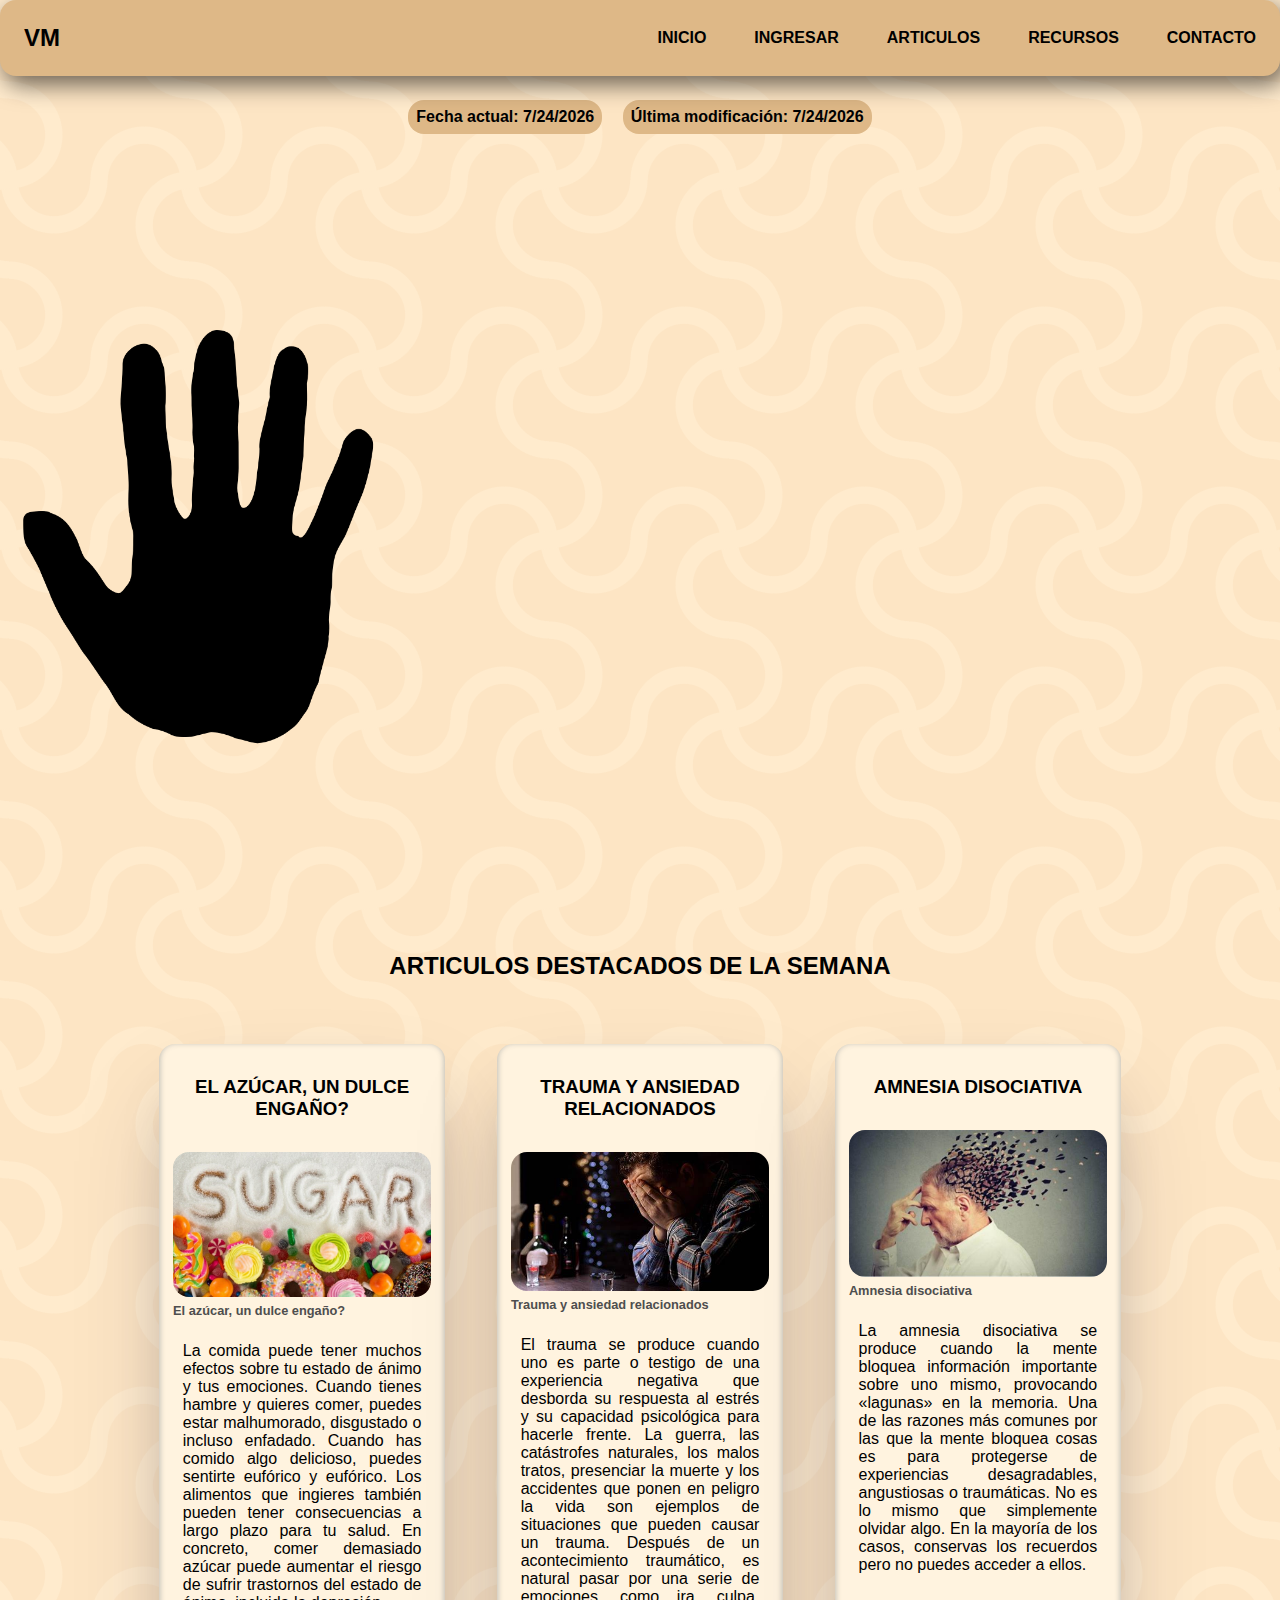
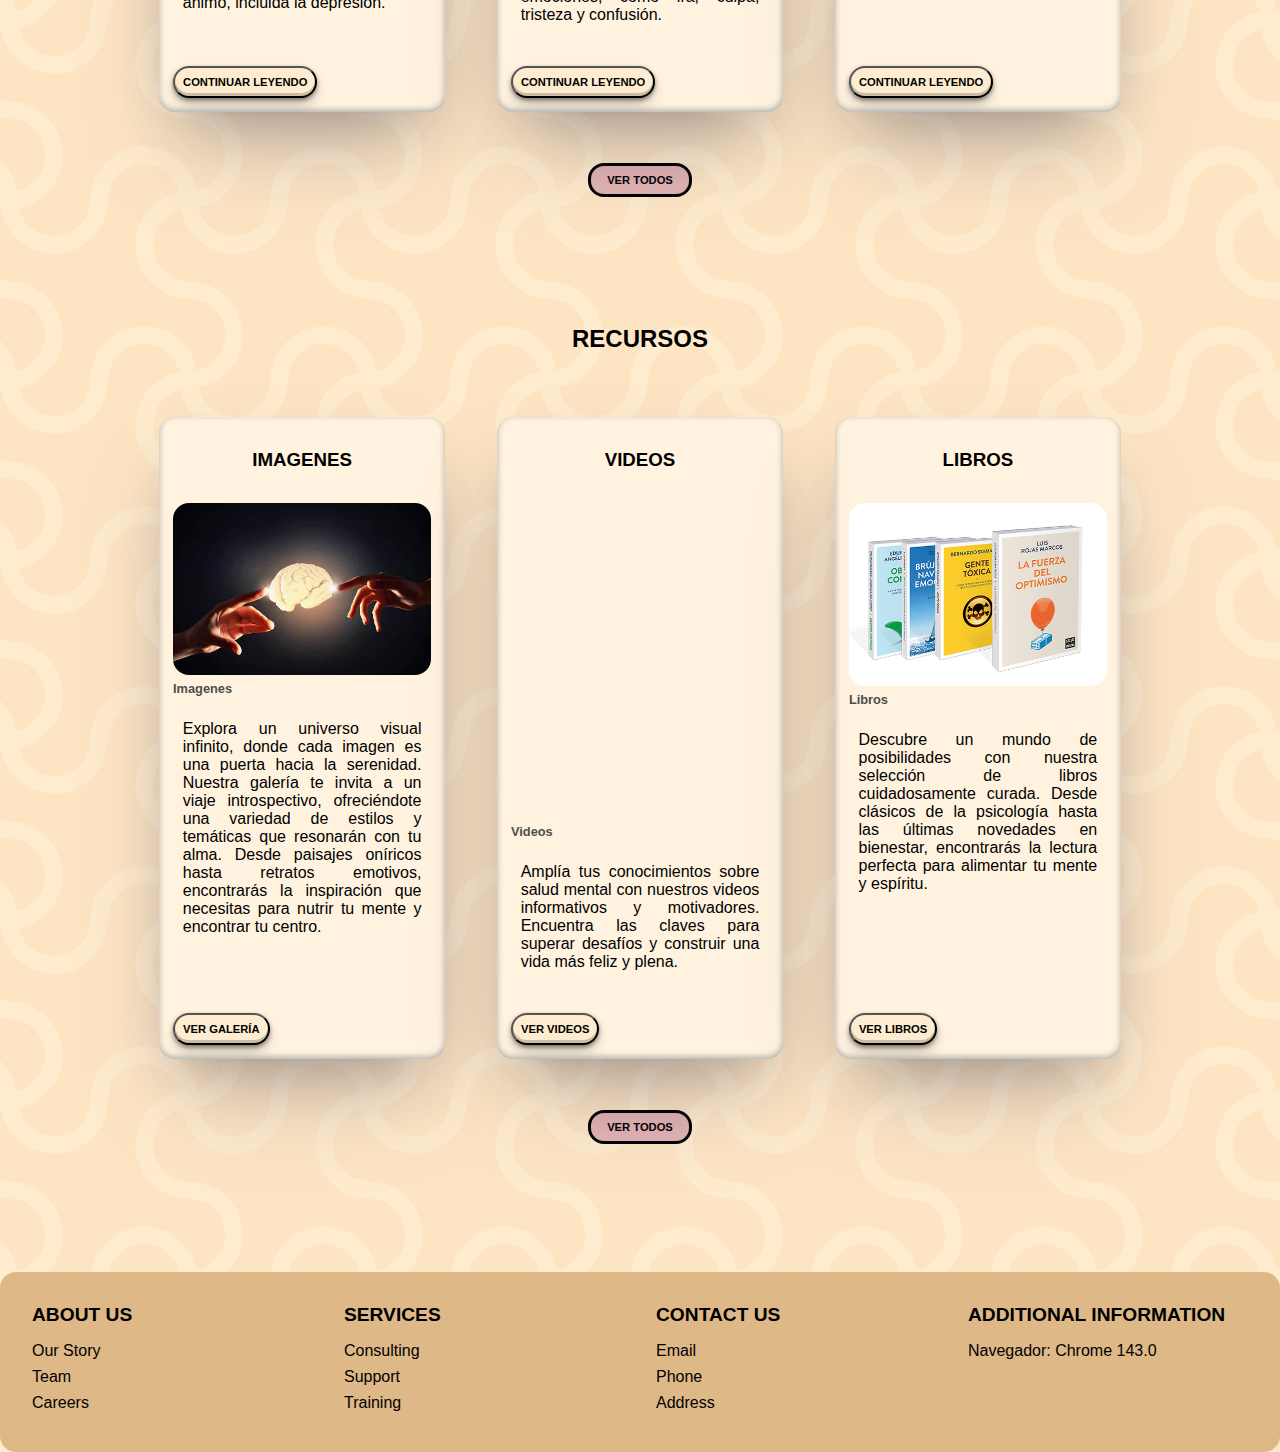
<file: index.html>
<!DOCTYPE html>
<html lang="en">
<head>
    <meta charset="UTF-8">
    <meta name="viewport" content="width=device-width, initial-scale=1.0">
    <title>Vital Mind</title>
    <link rel="stylesheet" href="styles.css">
    <script src="main.js" defer></script>
</head>
<body class="pattern">
    <!--NAVBAR-->
    <nav class="nav">
        <a href="" class="logo">
            <p>VM</p>
        </a>
        <div class="hamburger" id="hamburger">
          <span></span>
          <span></span>
          <span></span>
        </div>
        <ul class="nav-main">
            <li><a href="hero">Inicio</a></li>
            <li><a href="login/login.html">Ingresar</a></li>
            <li><a href="articles">Articulos</a></li>
            <li><a href="resources">Recursos</a></li>
            <li><a href="footer">Contacto</a></li>
        </ul>
    </nav>
    <!--HEADER-->
    <header>
      <div class="date-container">
          <div id="currentDateHeader"></div>
          <div id="lastModifiedHeader"></div>
      </div>
    </header>
    <!--LOGIN-->
    <div>
      <a href="login/login.html"></a>
    </div>
    <!--HERO-->
    <div class="hand" id="hero">
        <div class="container">
            <div class="image-container right">
                <img src="images/hand.png" alt="Mano">
            </div>
            <div class="text-container">
              <h1 class="text-container-h">Vital Mind</h1>
              <h2 class="text-container-h">Donde la salud mental es la prioridad</h2>
              <p class="text-container-p">Cuidar de tu mente es invertir en ti mismo. Encuentra herramientas prácticas y consejos personalizados para mejorar tu bienestar emocional. ¡Explora nuestros recursos y comienza tu viaje hacia una vida más plena y feliz!</p>
              <div>
                <a href="" class="btn">
                  Libros recomendados
                </a>
                <a href="" class="btn">
                  Entrevistas
                </a>
              </div>
            </div>
        </div>
    </div>
    <!--ARTICULOS-->
    <div class="articulos" id="articles">
      <h2 class="titulo">
        ARTICULOS DESTACADOS DE LA SEMANA
      </h2>
      <div class="noticias">
        <div class="noticia">
          <h3 class="noticia-titulo">
            El azúcar, un dulce engaño?
          </h3>
          <figure>
            <img src="images/noticia1.jpeg" alt="noticia1">
            <figcaption>El azúcar, un dulce engaño?</figcaption>
          </figure>
          <p>La comida puede tener muchos efectos sobre tu estado de ánimo y tus emociones. Cuando tienes hambre y quieres comer, puedes estar malhumorado, disgustado o incluso enfadado. Cuando has comido algo delicioso, puedes sentirte eufórico y eufórico. Los alimentos que ingieres también pueden tener consecuencias a largo plazo para tu salud. En concreto, comer demasiado azúcar puede aumentar el riesgo de sufrir trastornos del estado de ánimo, incluida la depresión.</p>
          <button class="btn-noticia">
            <a href="">Continuar leyendo</a>
          </button>
        </div>
        <div class="noticia">
          <h3 class="noticia-titulo">
            Trauma y ansiedad relacionados
          </h3>
          <figure>
            <img src="images/noticia2.jpeg" alt="noticia2">
            <figcaption>Trauma y ansiedad relacionados</figcaption>
          </figure>
          <p>El trauma se produce cuando uno es parte o testigo de una experiencia negativa que desborda su respuesta al estrés y su capacidad psicológica para hacerle frente. La guerra, las catástrofes naturales, los malos tratos, presenciar la muerte y los accidentes que ponen en peligro la vida son ejemplos de situaciones que pueden causar un trauma. Después de un acontecimiento traumático, es natural pasar por una serie de emociones, como ira, culpa, tristeza y confusión.</p>
          <button class="btn-noticia">
            <a href="https://www.healthline.com/health/anxiety/whats-the-relationship-between-trauma-and-anxiety">Continuar leyendo</a>
          </button>
        </div>
        <div class="noticia">
          <h3 class="noticia-titulo">
            Amnesia disociativa
          </h3>
          <figure>
            <img src="images/noticia3.jpeg" alt="noticia3">
            <figcaption>Amnesia disociativa</figcaption>
          </figure>
          <p>La amnesia disociativa se produce cuando la mente bloquea información importante sobre uno mismo, provocando «lagunas» en la memoria. Una de las razones más comunes por las que la mente bloquea cosas es para protegerse de experiencias desagradables, angustiosas o traumáticas. No es lo mismo que simplemente olvidar algo. En la mayoría de los casos, conservas los recuerdos pero no puedes acceder a ellos.</p>
          <button class="btn-noticia">
            <a href="https://my.clevelandclinic.org/health/diseases/9789-dissociative-amnesia">Continuar leyendo</a>
          </button>
        </div>
        <div class="noticias-btn-verTodos">
          Ver todos
        </div>
      </div>
    </div>
    <!--RECURSOS-->
    <div class="recursos" id="resources">
      <h2 class="titulo">RECURSOS</h2>
      <div class="noticias">
        <div class="noticia">
          <h3 class="noticia-titulo">
            Imagenes
          </h3>
          <figure>
            <img src="images/recurso1.jpeg" alt="recurso1">
            <figcaption>Imagenes</figcaption>
          </figure>
          <p>Explora un universo visual infinito, donde cada imagen es una puerta hacia la serenidad. Nuestra galería te invita a un viaje introspectivo, ofreciéndote una variedad de estilos y temáticas que resonarán con tu alma. Desde paisajes oníricos hasta retratos emotivos, encontrarás la inspiración que necesitas para nutrir tu mente y encontrar tu centro.</p>
          <button class="btn-noticia">
            <a href="/">Ver galería</a>
          </button>
        </div>
        <div class="noticia">
          <h3 class="noticia-titulo">
            Videos
          </h3>
          <figure>
            <iframe width="90%" height="315" src="https://www.youtube.com/embed/DW-Wj62NOjY" frameborder="0" allow="accelerometer; autoplay; clipboard-write; encrypted-media; gyroscope; picture-in-picture" allowfullscreen></iframe>
            <figcaption>Videos</figcaption>
          </figure>
          <p>Amplía tus conocimientos sobre salud mental con nuestros videos informativos y motivadores. Encuentra las claves para superar desafíos y construir una vida más feliz y plena.</p>
          <button class="btn-noticia">
            <a href="">Ver videos</a>
          </button>
        </div>
        <div class="noticia">
          <h3 class="noticia-titulo">
            Libros
          </h3>
          <figure>
            <img src="images/recurso2.jpg" alt="recurso2">
            <figcaption>Libros</figcaption>
          </figure>
          <p>Descubre un mundo de posibilidades con nuestra selección de libros cuidadosamente curada. Desde clásicos de la psicología hasta las últimas novedades en bienestar, encontrarás la lectura perfecta para alimentar tu mente y espíritu.</p>
          <button class="btn-noticia">
            <a href="">Ver libros</a>
          </button>
        </div>
        <div class="noticias-btn-verTodos">
          Ver todos
        </div>
      </div>
    </div>
    <!--FOOTER-->
    <footer id="footer">
        <div class="footer-column" >
            <h3>About Us</h3>
            <ul>
                <li><a href="#">Our Story</a></li>
                <li><a href="#">Team</a></li>
                <li><a href="#">Careers</a></li>
            </ul>
        </div>
        <div class="footer-column">
            <h3>Services</h3>
            <ul>
                <li><a href="#">Consulting</a></li>
                <li><a href="#">Support</a></li>
                <li><a href="#">Training</a></li>
            </ul>
        </div>
        <div class="footer-column">
            <h3>Contact Us</h3>
            <ul>
                <li><a href="#">Email</a></li>
                <li><a href="#">Phone</a></li>
                <li><a href="#">Address</a></li>
            </ul>
        </div>
        <div class="footer-column">
            <h3>Additional Information</h3>
            <div id="browserInfo"></div>
        </div>
    </footer>
</body>
</html>
</file>
<file: styles.css>
/* General styles */
* {
  margin: 0;
  padding: 0;
  font-family: 'Segoe UI', Tahoma, Geneva, Verdana, sans-serif;
  color: black;
}

.pattern {
  --s: 9px;
  --c1: #ffebcd;
  --c2: #fde5c4;
  
  --g:#0000 66%,var(--c1) 68% 98%,#0000;
  background:
    radial-gradient(30% 30% at 0%   30%,var(--g))
     var(--s) calc(9*var(--s)),
    radial-gradient(30% 30% at 100% 30%,var(--g))
     var(--s) calc(-1*var(--s)),
    radial-gradient(30% 30% at 30% 100%,var(--g))
     calc(10*var(--s)) 0,
    radial-gradient(30% 30% at 30% 0%  ,var(--g))
     var(--c2);
  background-size: calc(20*var(--s)) calc(20*var(--s));
}

/*HEADER*/
.date-container {
  margin-top: 1rem;
  text-align: center;
  width: 100%;
}

#currentDateHeader, #lastModifiedHeader {
  display: inline-block;
  vertical-align: middle;
  text-align: center;
  padding: 0.5rem;
  background-color: burlywood;
  margin: 0.5rem;
  border-radius: 1rem;
  font-weight: bold;
}

#browserInfo {
  margin-bottom: 0.5rem;
}

/*NAVBAR*/
.nav {
  background-color: burlywood;
  margin: 0;
  padding: 0;
  height: auto;
  border-radius: 1rem;
  position: sticky;
  display: flex;
  justify-content: space-between;
  box-shadow: 0.3em 0.5em 1.5em rgba(0, 0, 0, 0.6);
}

/*LOGO*/
.logo {
  margin: 1.5rem;
  font-size: 1.5rem;
  font-weight: bold;
  text-decoration: none;
  text-transform: uppercase;
}

/*NAVBAR*/
.nav-main {
  display: flex;
  margin: auto 0;
  justify-content: space-between;
}

.nav li {
  margin: 1.5rem;
  font-size: 1rem;
  list-style: none;
}

.nav li a {
  text-decoration: none; 
  text-transform: uppercase;
  font-weight: bold;
}

.nav li a:hover {
  font-size: 1.1rem;
  color: brown;
}

/*HERO*/
.hand {
  display: flex;
  justify-content: center;
  align-items: center;
  height: 90vh;
  margin: 0;
}

.container {
  position: relative;
  width: 100%;
  display: flex;
  justify-content: flex-start;
  overflow: hidden;
}

.image-container {
  position: relative;
  width: 50%;
  height: 50%;
  transition: transform 2.5s ease;
}

.hand img{
  width: 60%;
  height: 60%;
}

.text-container {
  position: absolute;
  top: 50%;
  left: 15%;
  transform: translateY(-50%);
  opacity: 0;
  transition: opacity 1.7s ease;
  color: #333;
  text-align: left;
}

.text-container-h{
  text-transform: uppercase;
}

.text-container-p{
  max-width: 40%;
  margin-top: 1.5rem;
  margin-bottom: 1.5rem;
  font-size: 1.2rem;
  text-indent: 1rem;
  text-align: justify;
}

.btn{
  background-color: rosybrown;
  padding: 0.3rem;
  padding-left: 0.7rem;
  padding-right: 0.7rem;
  margin-right: 1rem;
  border: inset 0.3rem rgb(119, 89, 89);
  border-radius: 1rem;
  font-size: 0.8rem;
  text-transform: uppercase;
  text-decoration: none;
  font-weight: 600;
}

.btn:hover{
  box-shadow: rgb(0, 0, 0) -3px 2px 5px 0px inset, rgba(0, 0, 0, 0.5) -3px 3px 6px 1px inset; 
}

.reveal {
  opacity: 1;
}

.move-right {
  transform: translateX(115%);
}

/*ARTICULOS y RECURSOS*/
.articulos, .recursos {
  width: screen;
  height: auto;
}

.titulo{
  text-transform: uppercase;
  text-align: center;
}

.noticias {
  display: flex;
  justify-content: center;
  flex-wrap: wrap;
  padding-left: 10%;
  padding-right: 10%;
  padding-bottom: 10%;
  padding-top: 5%;
  gap: 5%;
}

.noticia {
  background-color: rgb(255, 243, 223);
  border-radius: 1rem;
  box-shadow: rgba(50, 50, 93, 0.25) 0px 50px 100px -20px, rgba(0, 0, 0, 0.3) 0px 30px 60px -30px, rgba(10, 37, 64, 0.35) 0px -2px 6px 0px inset;
  width: 28%;
  margin-bottom: 5%;
  position: relative;
}

.noticia-titulo{
  font-style: 1rem;
  margin: 1rem;
  text-align: center;
  text-transform: uppercase;
  padding: 1rem;
}

.noticia img, .noticia iframe {
  display: block;
  align-content: center;
  justify-content: center;
  width: 90%;
  max-height: 30%;
  margin: 0 auto;
  border-radius: 1rem;
}

.noticia p {
  padding: 1.5rem;
  text-align: justify;
  margin-bottom: 4rem;
}

.noticia figcaption {
  padding-top: 2%;
  padding-left: 5%;
  text-align: justify;
  color: rgb(78, 78, 78);
  font-weight: bolder;
  font-size: 0.8rem;
}

.btn-noticia {
  text-decoration: none;
  text-transform: uppercase;
  font-weight: bolder;
  font-size: 0.7rem;
  padding: 0.5rem;
  bottom: 0;
  left: 0;
  margin-left: 5%;
  margin-bottom: 5%;
  background-color: rgb(253, 236, 207);
  box-shadow: rgba(0, 0, 0, 0.4) 0px 2px 4px, rgba(0, 0, 0, 0.3) 0px 7px 13px -3px, rgba(0, 0, 0, 0.2) 0px -3px 0px inset;
  border-radius: 1rem;
  position: absolute;
}

.btn-noticia a {
  text-decoration: none;
}

.btn-noticia:hover {
  box-shadow: rgb(0, 0, 0) -3px 2px 5px 0px inset, rgba(0, 0, 0, 0.5) -3px 3px 6px 1px inset;
}

.noticias-btn-verTodos {
  text-decoration: none;
  text-transform: uppercase;
  font-weight: bolder;
  font-size: 0.7rem;
  padding-left: 1rem;
  padding-right: 1rem;
  padding-top: 0.5rem;
  padding-bottom: 0.5rem;
  background-color: rgb(226, 179, 179);
  border: black solid;
  border-radius: 1rem;
}

.noticias-btn-verTodos:hover {
  background-color: rosybrown;
  box-shadow: rgb(0, 0, 0) -3px 2px 5px 0px inset, rgba(0, 0, 0, 0.5) -3px 3px 6px 1px inset;
}

/*FOOTER*/
footer {
  background-color: burlywood;
  margin: 0;
  padding: 1rem;
  height: auto;
  border-radius: 1rem;
  display: flex;
  justify-content: space-between;
  flex-wrap: wrap;
}

.footer-column {
  flex: 1;
  padding: 1rem;
  min-width: 10%; 
}

.footer-column h3 {
  margin-bottom: 1rem;
  text-transform: uppercase;
  font-size: 1.2rem;
}

.footer-column ul {
  list-style-type: none;
  padding: 0;
}

.footer-column ul li {
  margin-bottom: 0.5rem;
}

.footer-column ul li a {
  text-decoration: none;
  color: black;
  font-size: 1rem;
}

.footer-column ul li a:hover {
  color: brown;
  font-size: 1.1rem;
}

/* Información adicional */
#browserInfo, #currentDate, #lastModified {
  margin-bottom: 0.5rem;
}

/* ...existing code... */

/* --- HAMBURGER MENU --- */
.hamburger {
  display: none;
  flex-direction: column;
  justify-content: center;
  cursor: pointer;
  width: 40px;
  height: 40px;
  margin: 1.5rem;
  z-index: 100;
}

.hamburger span {
  height: 4px;
  width: 100%;
  background: #333;
  margin: 5px 0;
  border-radius: 2px;
  transition: 0.4s;
}

/* --- RESPONSIVE --- */
@media (max-width: 700px) {
  .hand .image-container.right {
    display: none !important;
  }
  .hand .text-container {
    opacity: 1 !important;
    position: static;
    transform: none;
    transition: none;
  }
}

@media (max-width: 1200px) {
  .container {
    flex-direction: column;
    align-items: center;
  }
  .image-container {
    width: 80%;
    height: auto;
    margin-bottom: 2rem;
  }
  .text-container {
    position: static;
    transform: none;
    left: 0;
    top: 0;
    width: 90%;
    margin: 0 auto;
    text-align: center;
  }
  .text-container-p {
    max-width: 90%;
    margin-left: auto;
    margin-right: auto;
  }
  .hand {
    height: auto;
    min-height: 60vh;
  }
}

@media (max-width: 900px) {
  .noticias {
    flex-direction: column;
    gap: 2rem;
    padding: 2rem 2% 5rem 2%;
  }
  .noticia {
    width: 95%;
    margin: 0 auto 2rem auto;
  }
  .noticia img, .noticia iframe {
    width: 100%;
    max-height: 250px;
  }
}

@media (max-width: 700px) {
  .nav {
    flex-direction: row;
    align-items: center;
    padding: 0;
    position: relative;
  }
  .nav-main {
    flex-direction: column;
    position: fixed;
    top: 0;
    right: -100vw;
    width: 70vw;
    height: 100vh;
    background: burlywood;
    box-shadow: -2px 0 10px rgba(0,0,0,0.2);
    transition: right 0.3s ease;
    z-index: 99;
    padding-top: 5rem;
  }
  .nav-main.active {
    right: 0;
  }
  .nav li {
    margin: 2rem 0;
    font-size: 1.2rem;
    text-align: center;
  }
  .logo {
    margin: 1rem;
    font-size: 2rem;
  }
  .hamburger {
    display: flex;
  }
  .footer-column {
    min-width: 100%;
    padding: 0.5rem 0;
  }
  footer {
    flex-direction: column;
    align-items: center;
  }
  .date-container {
    font-size: 1rem;
  }
  .titulo {
    font-size: 1.2rem;
  }
}

@media (max-width: 500px) {
  .container {
    width: 100%;
    padding: 0;
  }
  .text-container-h {
    font-size: 1.2rem;
  }
  .text-container-p {
    font-size: 1rem;
  }
  .btn, .btn-noticia, .noticias-btn-verTodos {
    font-size: 0.9rem;
    padding: 0.5rem 1rem;
  }
  .footer-column h3 {
    font-size: 1rem;
  }
}

/* ...existing code... */
</file>
